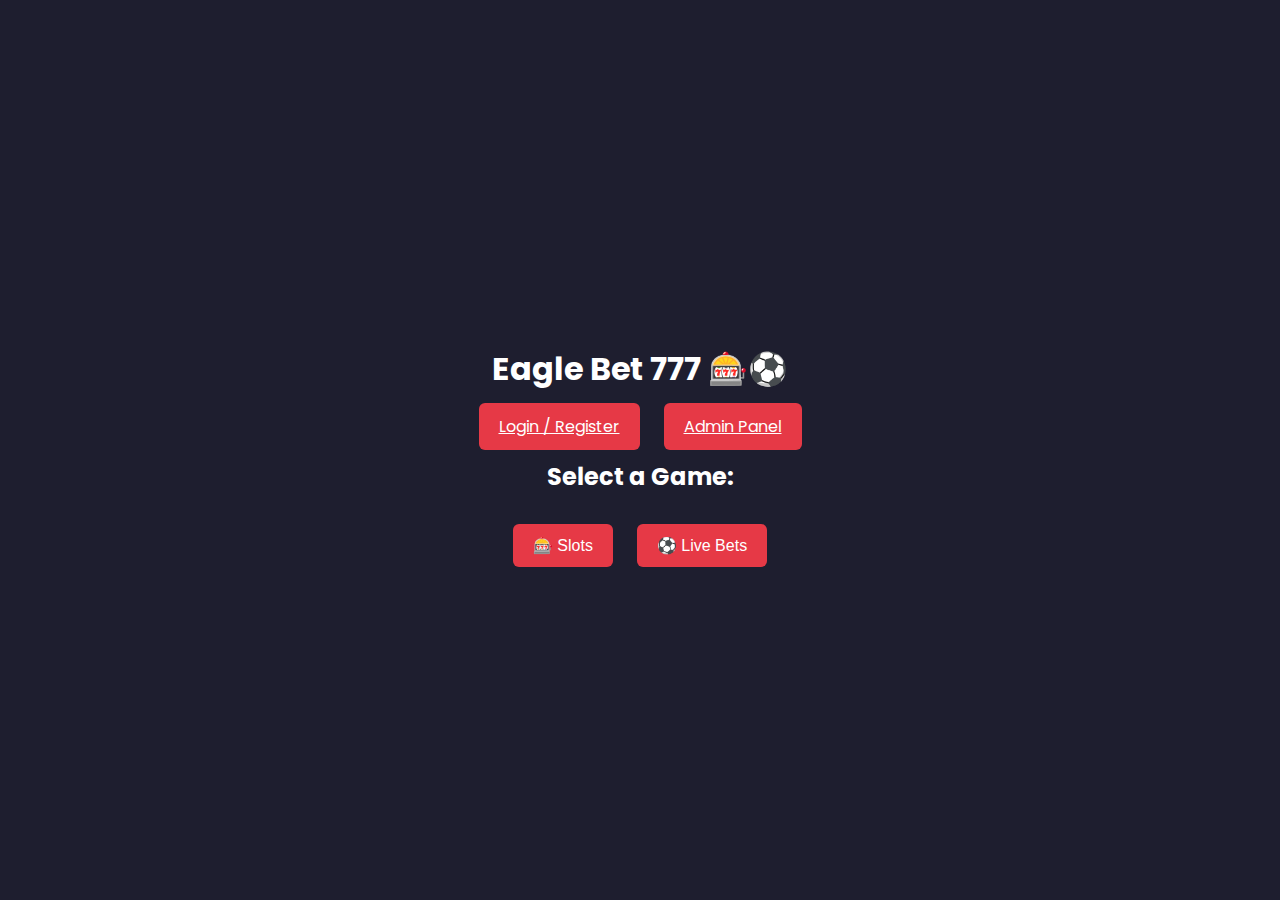
<file: index.html>
<!DOCTYPE html>
<html lang="en">
<head>
  <meta charset="UTF-8">
  <title>Eagle Bet 777</title>
  <link rel="stylesheet" href="css/style.css">
  <link href="https://fonts.googleapis.com/css2?family=Poppins:wght@400;600&display=swap" rel="stylesheet">
</head>
<body>
  <div class="container">
    <h1>Eagle Bet 777 🎰⚽</h1>
    <div class="nav">
      <a href="login.html" class="btn">Login / Register</a>
      <a href="admin.html" class="btn">Admin Panel</a>
    </div>
    <h2>Select a Game:</h2>
    <div class="games">
      <button onclick="goTo('slot')" class="game-btn">🎰 Slots</button>
      <button onclick="goTo('bet')" class="game-btn">⚽ Live Bets</button>
    </div>
  </div>
  <script src="js/app.js"></script>
</body>
</html>
</file>
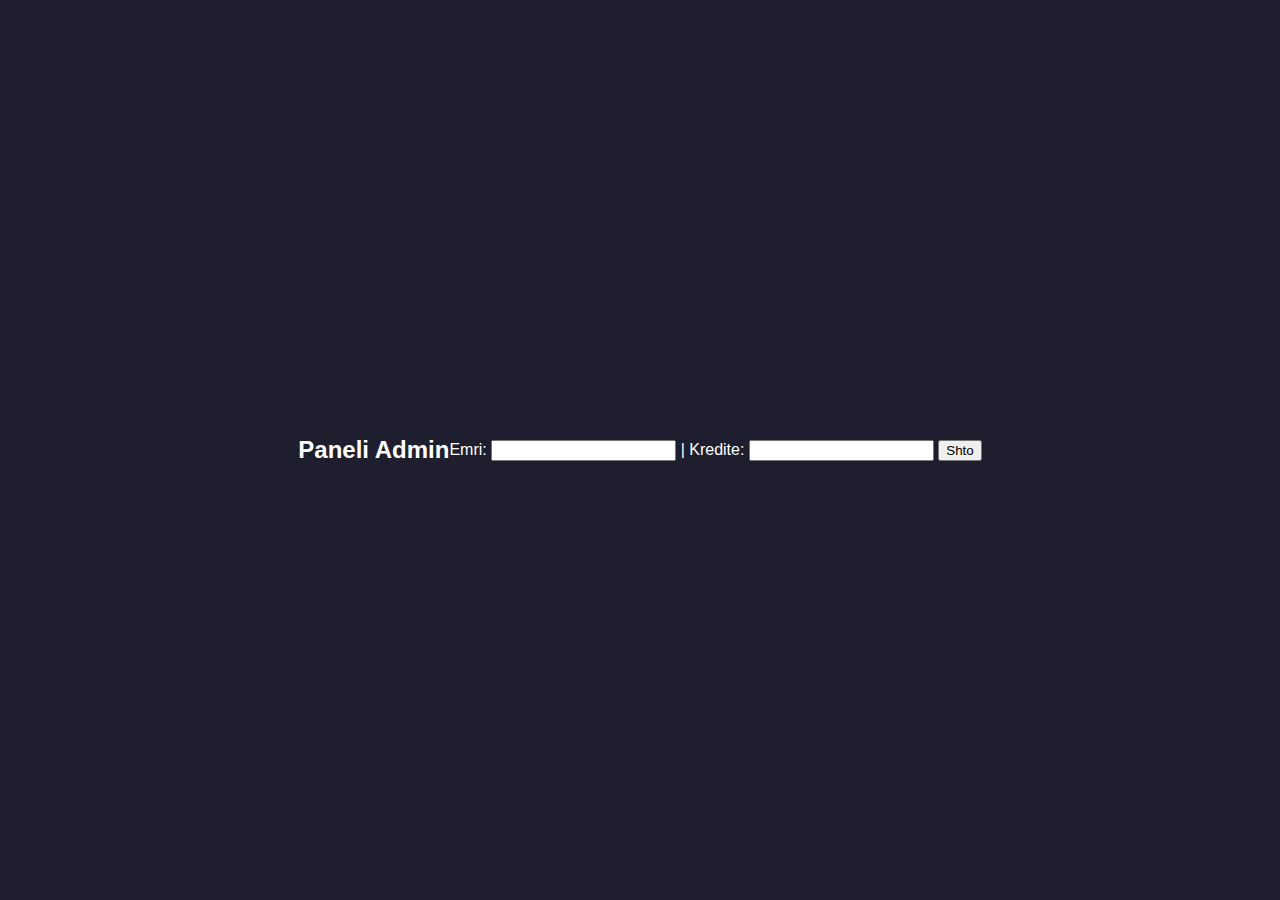
<file: admin.html>
<!DOCTYPE html>
<html lang="sq">
<head>
  <meta charset="UTF-8">
  <title>Admin - Eagle Bet 777</title>
  <link rel="stylesheet" href="css/style.css">
</head>
<body>
  <h2>Paneli Admin</h2>
  <p>Emri: <input id="targetUser"> | Kredite: <input id="amount"> <button onclick="addCredit()">Shto</button></p>
  <script>
    function addCredit() {
      const u = document.getElementById('targetUser').value;
      const c = parseInt(document.getElementById('amount').value);
      if (localStorage.getItem('user') === u) {
        const curr = parseInt(localStorage.getItem('credit') || '0');
        localStorage.setItem('credit', curr + c);
        alert('U shtuan ' + c + ' kredi për ' + u);
      } else {
        alert('Ky përdorues nuk është aktiv tani në këtë pajisje.');
      }
    }
  </script>
</body>
</html>
</file>
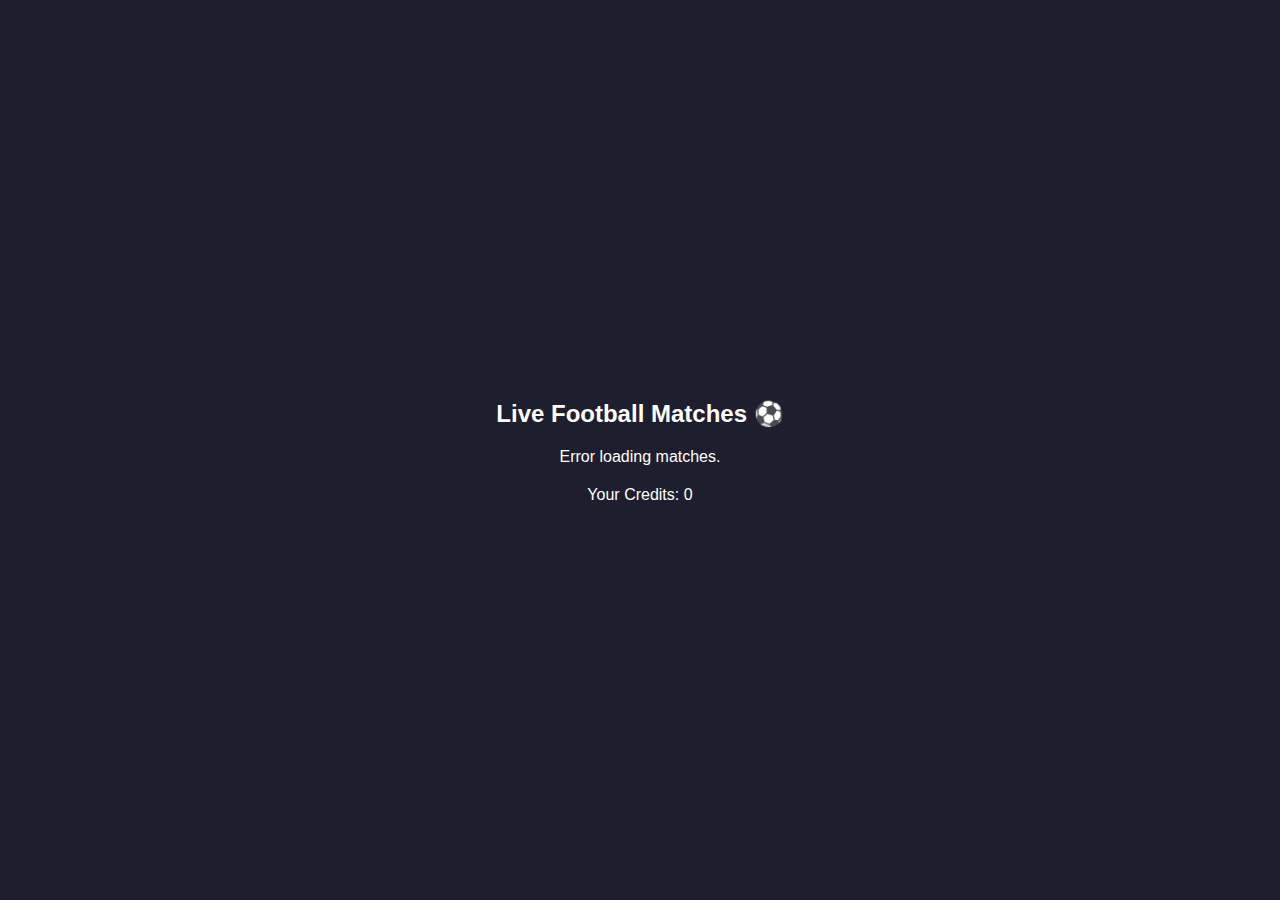
<file: live.html>
<!DOCTYPE html>
<html lang="en">
<head>
  <meta charset="UTF-8">
  <title>Live Bets - Eagle Bet 777</title>
  <link rel="stylesheet" href="css/style.css">
  <style>
    .match {
      background-color: #2a2a3f;
      padding: 12px;
      border-radius: 8px;
      margin: 10px auto;
      max-width: 600px;
    }
    .match h4 {
      margin: 5px 0;
    }
    .match small {
      color: #ccc;
    }
    .bet-btn {
      margin-top: 8px;
      background: #29b6f6;
      color: white;
      padding: 6px 12px;
      border: none;
      cursor: pointer;
      border-radius: 5px;
    }
    .bet-btn:hover {
      background: #0288d1;
    }
  </style>
</head>
<body>
  <div class="container">
    <h2>Live Football Matches ⚽</h2>
    <div id="matches">Loading live matches...</div>
    <p style="margin-top:20px;">Your Credits: <span id="credits">0</span></p>
  </div>

  <script>
    const apiKey = "21dd80f1836343fea4efd90f0adb566d";
    const user = localStorage.getItem('user');
    const creditsDisplay = document.getElementById('credits');

    function updateCredits() {
      const credits = parseInt(localStorage.getItem('credit') || '0');
      creditsDisplay.textContent = credits;
    }

    async function fetchLiveMatches() {
      const url = "https://v3.football.api-sports.io/fixtures?live=all";

      try {
        const res = await fetch(url, {
          method: "GET",
          headers: {
            "x-apisports-key": apiKey
          }
        });

        const data = await res.json();
        const matches = data.response;
        const container = document.getElementById('matches');
        container.innerHTML = "";

        if (matches.length === 0) {
          container.innerHTML = "<p>No live matches right now.</p>";
          return;
        }

        matches.forEach(match => {
          const home = match.teams.home.name;
          const away = match.teams.away.name;
          const scoreHome = match.goals.home;
          const scoreAway = match.goals.away;
          const status = match.fixture.status.elapsed + "'";
          const id = match.fixture.id;

          const matchDiv = document.createElement("div");
          matchDiv.className = "match";
          matchDiv.innerHTML = `
            <h4>${home} ${scoreHome} - ${scoreAway} ${away}</h4>
            <small>Status: ${status}</small><br/>
            <button class="bet-btn" onclick="placeBet('${id}', '${home}')">Bet on ${home}</button>
            <button class="bet-btn" onclick="placeBet('${id}', '${away}')">Bet on ${away}</button>
          `;
          container.appendChild(matchDiv);
        });

      } catch (err) {
        document.getElementById('matches').innerHTML = "Error loading matches.";
        console.error(err);
      }
    }

    function placeBet(matchId, team) {
      const credits = parseInt(localStorage.getItem('credit') || '0');
      if (!user) {
        alert("Please login first.");
        return;
      }
      if (credits < 10) {
        alert("Not enough credits to place a bet.");
        return;
      }

      const bet = {
        matchId,
        team,
        time: new Date().toISOString()
      };

      let history = JSON.parse(localStorage.getItem('bets') || '[]');
      history.push(bet);
      localStorage.setItem('bets', JSON.stringify(history));
      localStorage.setItem('credit', credits - 10);
      updateCredits();
      alert(`Bet placed: ${team}. 10 credits deducted.`);
    }

    updateCredits();
    fetchLiveMatches();
    setInterval(fetchLiveMatches, 60000); // refresh every 60s
  </script>
</body>
</html>
</file>
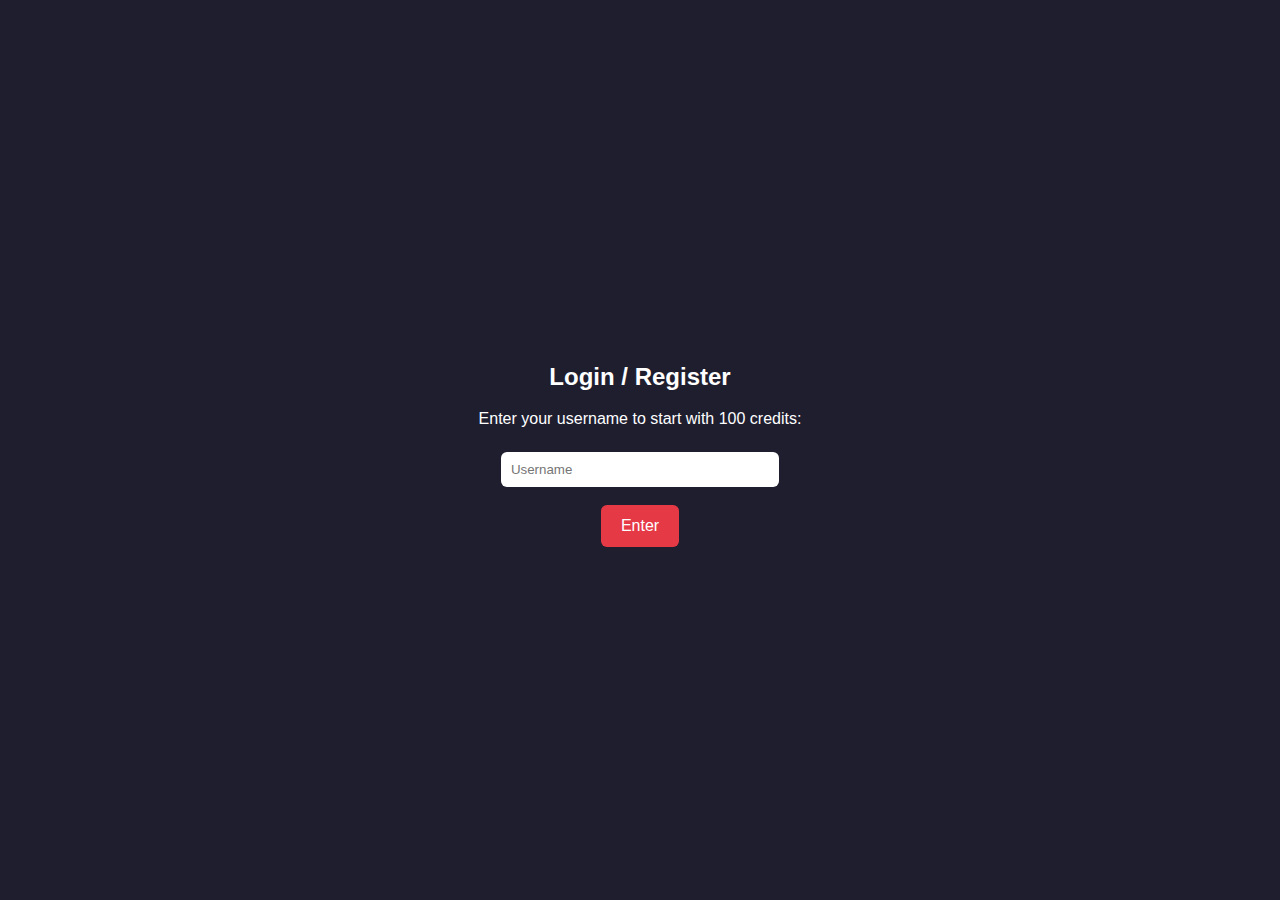
<file: login.html>
<!DOCTYPE html>
<html lang="en">
<head>
  <meta charset="UTF-8">
  <title>Login - Eagle Bet 777</title>
  <link rel="stylesheet" href="css/style.css">
</head>
<body>
  <div class="container">
    <h2>Login / Register</h2>
    <p>Enter your username to start with 100 credits:</p>
    <input type="text" id="username" placeholder="Username" class="input-field">
    <button onclick="login()" class="btn">Enter</button>
  </div>
  <script>
    function login() {
      const user = document.getElementById('username').value;
      if (user) {
        localStorage.setItem('user', user);
        localStorage.setItem('credit', 100);
        alert("Welcome " + user + "! You received 100 credits.");
        window.location.href = "index.html";
      }
    }
  </script>
</body>
</html>
</file>
<file: css/style.css>
body {
  margin: 0;
  font-family: 'Poppins', sans-serif;
  background-color: #1e1e2f;
  color: #fff;
  display: flex;
  justify-content: center;
  align-items: center;
  height: 100vh;
}
.container {
  text-align: center;
  padding: 20px;
  max-width: 500px;
}
.nav {
  margin: 20px 0;
}
.btn, .game-btn {
  background-color: #e63946;
  color: white;
  padding: 12px 20px;
  margin: 10px;
  border: none;
  cursor: pointer;
  font-size: 16px;
  border-radius: 6px;
  transition: 0.3s ease;
}
.btn:hover, .game-btn:hover {
  background-color: #ff5964;
}
.input-field {
  padding: 10px;
  margin: 8px 0;
  width: 80%;
  border-radius: 6px;
  border: none;
}
</file>
